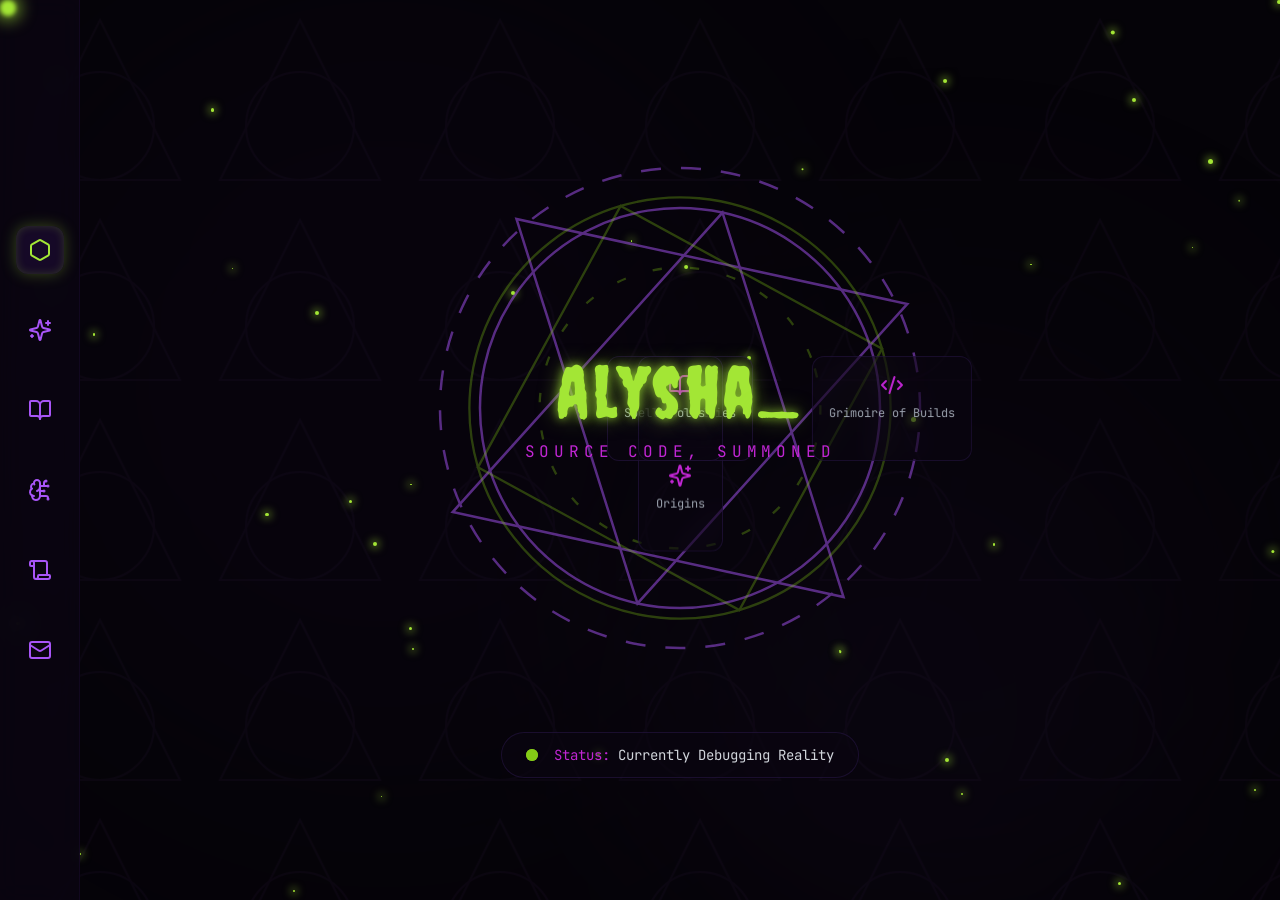
<file: index.html>
<!doctype html>
<html lang="en">
  <head>
    <meta charset="UTF-8" />
    <link rel="icon" type="image/svg+xml" href="/vite.svg" />
    <meta name="viewport" content="width=device-width, initial-scale=1.0" />
    <title>Home | witch-dev</title>
    <script type="module" crossorigin src="./assets/main.js"></script>
    <link rel="modulepreload" crossorigin href="./useScreenInit.js">
    <link rel="modulepreload" crossorigin href="./assets/proxy.js">
    <link rel="modulepreload" crossorigin href="./components/Navigation.js">
    <link rel="modulepreload" crossorigin href="./components/BackgroundEffects.js">
    <link rel="modulepreload" crossorigin href="./components/CursorTrail.js">
    <link rel="modulepreload" crossorigin href="./canvas.manifest.js">
    <link rel="stylesheet" crossorigin href="./assets/main.css">
    <script>
  window.__STATIC_PAGE_ROUTE__ = "/";

  (function () {
    if (!window.location.hash || window.location.hash === "#") {
      window.location.replace(
        window.location.pathname +
        window.location.search +
        "#/"
      );
    }
  })();
</script>
</head>
  <body>
    <div id="root"></div>
  </body>
</html>
</file>
<file: assets/main.css>
@import"https://fonts.googleapis.com/css2?family=Creepster&family=JetBrains+Mono:wght@400;700&family=Space+Grotesk:wght@300;400;600;700&display=swap";*,:before,:after{--tw-border-spacing-x: 0;--tw-border-spacing-y: 0;--tw-translate-x: 0;--tw-translate-y: 0;--tw-rotate: 0;--tw-skew-x: 0;--tw-skew-y: 0;--tw-scale-x: 1;--tw-scale-y: 1;--tw-pan-x: ;--tw-pan-y: ;--tw-pinch-zoom: ;--tw-scroll-snap-strictness: proximity;--tw-gradient-from-position: ;--tw-gradient-via-position: ;--tw-gradient-to-position: ;--tw-ordinal: ;--tw-slashed-zero: ;--tw-numeric-figure: ;--tw-numeric-spacing: ;--tw-numeric-fraction: ;--tw-ring-inset: ;--tw-ring-offset-width: 0px;--tw-ring-offset-color: #fff;--tw-ring-color: rgb(59 130 246 / .5);--tw-ring-offset-shadow: 0 0 #0000;--tw-ring-shadow: 0 0 #0000;--tw-shadow: 0 0 #0000;--tw-shadow-colored: 0 0 #0000;--tw-blur: ;--tw-brightness: ;--tw-contrast: ;--tw-grayscale: ;--tw-hue-rotate: ;--tw-invert: ;--tw-saturate: ;--tw-sepia: ;--tw-drop-shadow: ;--tw-backdrop-blur: ;--tw-backdrop-brightness: ;--tw-backdrop-contrast: ;--tw-backdrop-grayscale: ;--tw-backdrop-hue-rotate: ;--tw-backdrop-invert: ;--tw-backdrop-opacity: ;--tw-backdrop-saturate: ;--tw-backdrop-sepia: ;--tw-contain-size: ;--tw-contain-layout: ;--tw-contain-paint: ;--tw-contain-style: }::backdrop{--tw-border-spacing-x: 0;--tw-border-spacing-y: 0;--tw-translate-x: 0;--tw-translate-y: 0;--tw-rotate: 0;--tw-skew-x: 0;--tw-skew-y: 0;--tw-scale-x: 1;--tw-scale-y: 1;--tw-pan-x: ;--tw-pan-y: ;--tw-pinch-zoom: ;--tw-scroll-snap-strictness: proximity;--tw-gradient-from-position: ;--tw-gradient-via-position: ;--tw-gradient-to-position: ;--tw-ordinal: ;--tw-slashed-zero: ;--tw-numeric-figure: ;--tw-numeric-spacing: ;--tw-numeric-fraction: ;--tw-ring-inset: ;--tw-ring-offset-width: 0px;--tw-ring-offset-color: #fff;--tw-ring-color: rgb(59 130 246 / .5);--tw-ring-offset-shadow: 0 0 #0000;--tw-ring-shadow: 0 0 #0000;--tw-shadow: 0 0 #0000;--tw-shadow-colored: 0 0 #0000;--tw-blur: ;--tw-brightness: ;--tw-contrast: ;--tw-grayscale: ;--tw-hue-rotate: ;--tw-invert: ;--tw-saturate: ;--tw-sepia: ;--tw-drop-shadow: ;--tw-backdrop-blur: ;--tw-backdrop-brightness: ;--tw-backdrop-contrast: ;--tw-backdrop-grayscale: ;--tw-backdrop-hue-rotate: ;--tw-backdrop-invert: ;--tw-backdrop-opacity: ;--tw-backdrop-saturate: ;--tw-backdrop-sepia: ;--tw-contain-size: ;--tw-contain-layout: ;--tw-contain-paint: ;--tw-contain-style: }*,:before,:after{box-sizing:border-box;border-width:0;border-style:solid;border-color:#e5e7eb}:before,:after{--tw-content: ""}html,:host{line-height:1.5;-webkit-text-size-adjust:100%;-moz-tab-size:4;-o-tab-size:4;tab-size:4;font-family:ui-sans-serif,system-ui,sans-serif,"Apple Color Emoji","Segoe UI Emoji",Segoe UI Symbol,"Noto Color Emoji";font-feature-settings:normal;font-variation-settings:normal;-webkit-tap-highlight-color:transparent}body{margin:0;line-height:inherit}hr{height:0;color:inherit;border-top-width:1px}abbr:where([title]){-webkit-text-decoration:underline dotted;text-decoration:underline dotted}h1,h2,h3,h4,h5,h6{font-size:inherit;font-weight:inherit}a{color:inherit;text-decoration:inherit}b,strong{font-weight:bolder}code,kbd,samp,pre{font-family:JetBrains Mono,monospace;font-feature-settings:normal;font-variation-settings:normal;font-size:1em}small{font-size:80%}sub,sup{font-size:75%;line-height:0;position:relative;vertical-align:baseline}sub{bottom:-.25em}sup{top:-.5em}table{text-indent:0;border-color:inherit;border-collapse:collapse}button,input,optgroup,select,textarea{font-family:inherit;font-feature-settings:inherit;font-variation-settings:inherit;font-size:100%;font-weight:inherit;line-height:inherit;letter-spacing:inherit;color:inherit;margin:0;padding:0}button,select{text-transform:none}button,input:where([type=button]),input:where([type=reset]),input:where([type=submit]){-webkit-appearance:button;background-color:transparent;background-image:none}:-moz-focusring{outline:auto}:-moz-ui-invalid{box-shadow:none}progress{vertical-align:baseline}::-webkit-inner-spin-button,::-webkit-outer-spin-button{height:auto}[type=search]{-webkit-appearance:textfield;outline-offset:-2px}::-webkit-search-decoration{-webkit-appearance:none}::-webkit-file-upload-button{-webkit-appearance:button;font:inherit}summary{display:list-item}blockquote,dl,dd,h1,h2,h3,h4,h5,h6,hr,figure,p,pre{margin:0}fieldset{margin:0;padding:0}legend{padding:0}ol,ul,menu{list-style:none;margin:0;padding:0}dialog{padding:0}textarea{resize:vertical}input::-moz-placeholder,textarea::-moz-placeholder{opacity:1;color:#9ca3af}input::placeholder,textarea::placeholder{opacity:1;color:#9ca3af}button,[role=button]{cursor:pointer}:disabled{cursor:default}img,svg,video,canvas,audio,iframe,embed,object{display:block;vertical-align:middle}img,video{max-width:100%;height:auto}[hidden]:where(:not([hidden=until-found])){display:none}body{overflow-x:hidden;--tw-bg-opacity: 1;background-color:rgb(5 3 8 / var(--tw-bg-opacity, 1));font-family:Space Grotesk,sans-serif;--tw-text-opacity: 1;color:rgb(229 231 235 / var(--tw-text-opacity, 1))}body *::-moz-selection{--tw-bg-opacity: 1;background-color:rgb(132 204 22 / var(--tw-bg-opacity, 1));--tw-text-opacity: 1;color:rgb(5 3 8 / var(--tw-text-opacity, 1))}body *::selection{--tw-bg-opacity: 1;background-color:rgb(132 204 22 / var(--tw-bg-opacity, 1));--tw-text-opacity: 1;color:rgb(5 3 8 / var(--tw-text-opacity, 1))}body::-moz-selection{--tw-bg-opacity: 1;background-color:rgb(132 204 22 / var(--tw-bg-opacity, 1));--tw-text-opacity: 1;color:rgb(5 3 8 / var(--tw-text-opacity, 1))}body::selection{--tw-bg-opacity: 1;background-color:rgb(132 204 22 / var(--tw-bg-opacity, 1));--tw-text-opacity: 1;color:rgb(5 3 8 / var(--tw-text-opacity, 1))}body{cursor:none}a,button,input,textarea,select{cursor:none!important}.pointer-events-none{pointer-events:none}.fixed{position:fixed}.absolute{position:absolute}.relative{position:relative}.sticky{position:sticky}.-inset-\[50\%\]{top:-50%;right:-50%;bottom:-50%;left:-50%}.inset-0{top:0;right:0;bottom:0;left:0}.inset-4{top:1rem;right:1rem;bottom:1rem;left:1rem}.-bottom-4{bottom:-1rem}.-bottom-8{bottom:-2rem}.-left-4{left:-1rem}.-left-\[43px\]{left:-43px}.-right-4{right:-1rem}.-top-4{top:-1rem}.bottom-1\/4{bottom:25%}.bottom-10{bottom:2.5rem}.bottom-4{bottom:1rem}.left-0{left:0}.left-1\/2{left:50%}.left-1\/4{left:25%}.left-16{left:4rem}.left-\[15px\]{left:15px}.right-0{right:0}.right-1\/4{right:25%}.right-4{right:1rem}.top-0{top:0}.top-1{top:.25rem}.top-1\/2{top:50%}.top-1\/4{top:25%}.top-10{top:2.5rem}.top-24{top:6rem}.top-32{top:8rem}.top-4{top:1rem}.z-0{z-index:0}.z-10{z-index:10}.z-20{z-index:20}.z-50{z-index:50}.z-\[100\]{z-index:100}.z-\[60\]{z-index:60}.mx-auto{margin-left:auto;margin-right:auto}.mb-1{margin-bottom:.25rem}.mb-12{margin-bottom:3rem}.mb-16{margin-bottom:4rem}.mb-2{margin-bottom:.5rem}.mb-24{margin-bottom:6rem}.mb-4{margin-bottom:1rem}.mb-6{margin-bottom:1.5rem}.mb-8{margin-bottom:2rem}.mt-1{margin-top:.25rem}.mt-12{margin-top:3rem}.mt-24{margin-top:6rem}.mt-4{margin-top:1rem}.mt-6{margin-top:1.5rem}.block{display:block}.flex{display:flex}.inline-flex{display:inline-flex}.grid{display:grid}.hidden{display:none}.aspect-square{aspect-ratio:1 / 1}.h-10{height:2.5rem}.h-12{height:3rem}.h-16{height:4rem}.h-2{height:.5rem}.h-20{height:5rem}.h-3{height:.75rem}.h-32{height:8rem}.h-4{height:1rem}.h-5{height:1.25rem}.h-6{height:1.5rem}.h-8{height:2rem}.h-\[200\%\]{height:200%}.h-\[300px\]{height:300px}.h-\[400px\]{height:400px}.h-\[40vw\]{height:40vw}.h-\[50vw\]{height:50vw}.h-\[600px\]{height:600px}.h-\[60vw\]{height:60vw}.h-\[80vh\]{height:80vh}.h-full{height:100%}.h-screen{height:100vh}.min-h-\[80vh\]{min-height:80vh}.min-h-screen{min-height:100vh}.w-10{width:2.5rem}.w-12{width:3rem}.w-16{width:4rem}.w-2{width:.5rem}.w-20{width:5rem}.w-3{width:.75rem}.w-3\/4{width:75%}.w-32{width:8rem}.w-4{width:1rem}.w-48{width:12rem}.w-5{width:1.25rem}.w-6{width:1.5rem}.w-8{width:2rem}.w-\[150\%\]{width:150%}.w-\[2px\]{width:2px}.w-\[300px\]{width:300px}.w-\[350px\]{width:350px}.w-\[40vw\]{width:40vw}.w-\[50vw\]{width:50vw}.w-\[600px\]{width:600px}.w-\[60vw\]{width:60vw}.w-full{width:100%}.max-w-2xl{max-width:42rem}.max-w-4xl{max-width:56rem}.max-w-6xl{max-width:72rem}.max-w-7xl{max-width:80rem}.max-w-\[200px\]{max-width:200px}.max-w-md{max-width:28rem}.flex-1{flex:1 1 0%}.shrink-0{flex-shrink:0}.origin-top-right{transform-origin:top right}.-translate-x-1\/2{--tw-translate-x: -50%;transform:translate(var(--tw-translate-x),var(--tw-translate-y)) rotate(var(--tw-rotate)) skew(var(--tw-skew-x)) skewY(var(--tw-skew-y)) scaleX(var(--tw-scale-x)) scaleY(var(--tw-scale-y))}.-translate-x-4{--tw-translate-x: -1rem;transform:translate(var(--tw-translate-x),var(--tw-translate-y)) rotate(var(--tw-rotate)) skew(var(--tw-skew-x)) skewY(var(--tw-skew-y)) scaleX(var(--tw-scale-x)) scaleY(var(--tw-scale-y))}.-translate-y-1\/2{--tw-translate-y: -50%;transform:translate(var(--tw-translate-x),var(--tw-translate-y)) rotate(var(--tw-rotate)) skew(var(--tw-skew-x)) skewY(var(--tw-skew-y)) scaleX(var(--tw-scale-x)) scaleY(var(--tw-scale-y))}.scale-150{--tw-scale-x: 1.5;--tw-scale-y: 1.5;transform:translate(var(--tw-translate-x),var(--tw-translate-y)) rotate(var(--tw-rotate)) skew(var(--tw-skew-x)) skewY(var(--tw-skew-y)) scaleX(var(--tw-scale-x)) scaleY(var(--tw-scale-y))}.scale-75{--tw-scale-x: .75;--tw-scale-y: .75;transform:translate(var(--tw-translate-x),var(--tw-translate-y)) rotate(var(--tw-rotate)) skew(var(--tw-skew-x)) skewY(var(--tw-skew-y)) scaleX(var(--tw-scale-x)) scaleY(var(--tw-scale-y))}.transform{transform:translate(var(--tw-translate-x),var(--tw-translate-y)) rotate(var(--tw-rotate)) skew(var(--tw-skew-x)) skewY(var(--tw-skew-y)) scaleX(var(--tw-scale-x)) scaleY(var(--tw-scale-y))}@keyframes fog-drift{0%{transform:translate(-10%) translateY(0) scale(1);opacity:.3}50%{transform:translate(10%) translateY(-5%) scale(1.1);opacity:.5}to{transform:translate(-10%) translateY(0) scale(1);opacity:.3}}.animate-fog-drift{animation:fog-drift 30s linear infinite}@keyframes ping{75%,to{transform:scale(2);opacity:0}}.animate-ping{animation:ping 1s cubic-bezier(0,0,.2,1) infinite}@keyframes pulse{50%{opacity:.5}}.animate-pulse{animation:pulse 2s cubic-bezier(.4,0,.6,1) infinite}@keyframes spin-reverse{0%{transform:rotate(360deg)}to{transform:rotate(0)}}.animate-spin-reverse-slow{animation:spin-reverse 25s linear infinite}@keyframes spin{to{transform:rotate(360deg)}}.animate-spin-slow{animation:spin 20s linear infinite}.cursor-grab{cursor:grab}.cursor-pointer{cursor:pointer}.resize-none{resize:none}.snap-x{scroll-snap-type:x var(--tw-scroll-snap-strictness)}.snap-mandatory{--tw-scroll-snap-strictness: mandatory}.snap-center{scroll-snap-align:center}.scroll-mt-32{scroll-margin-top:8rem}.list-inside{list-style-position:inside}.list-disc{list-style-type:disc}.grid-cols-2{grid-template-columns:repeat(2,minmax(0,1fr))}.flex-col{flex-direction:column}.flex-wrap{flex-wrap:wrap}.items-start{align-items:flex-start}.items-end{align-items:flex-end}.items-center{align-items:center}.justify-center{justify-content:center}.justify-between{justify-content:space-between}.gap-12{gap:3rem}.gap-2{gap:.5rem}.gap-24{gap:6rem}.gap-3{gap:.75rem}.gap-4{gap:1rem}.gap-6{gap:1.5rem}.gap-8{gap:2rem}.space-y-2>:not([hidden])~:not([hidden]){--tw-space-y-reverse: 0;margin-top:calc(.5rem * calc(1 - var(--tw-space-y-reverse)));margin-bottom:calc(.5rem * var(--tw-space-y-reverse))}.space-y-4>:not([hidden])~:not([hidden]){--tw-space-y-reverse: 0;margin-top:calc(1rem * calc(1 - var(--tw-space-y-reverse)));margin-bottom:calc(1rem * var(--tw-space-y-reverse))}.overflow-hidden{overflow:hidden}.overflow-x-auto{overflow-x:auto}.overflow-y-hidden{overflow-y:hidden}.whitespace-nowrap{white-space:nowrap}.rounded{border-radius:.25rem}.rounded-2xl{border-radius:1rem}.rounded-3xl{border-radius:1.5rem}.rounded-\[100\%\]{border-radius:100%}.rounded-full{border-radius:9999px}.rounded-lg{border-radius:.5rem}.rounded-xl{border-radius:.75rem}.rounded-bl-2xl{border-bottom-left-radius:1rem}.rounded-bl-xl{border-bottom-left-radius:.75rem}.rounded-br-xl{border-bottom-right-radius:.75rem}.rounded-tl-xl{border-top-left-radius:.75rem}.rounded-tr-xl{border-top-right-radius:.75rem}.border{border-width:1px}.border-2{border-width:2px}.border-b{border-bottom-width:1px}.border-b-2{border-bottom-width:2px}.border-l{border-left-width:1px}.border-l-2{border-left-width:2px}.border-l-4{border-left-width:4px}.border-r{border-right-width:1px}.border-r-2{border-right-width:2px}.border-t-2{border-top-width:2px}.border-dashed{border-style:dashed}.border-dotted{border-style:dotted}.border-coven-green-400{--tw-border-opacity: 1;border-color:rgb(163 230 53 / var(--tw-border-opacity, 1))}.border-coven-green-500\/30{border-color:#84cc164d}.border-coven-green-500\/50{border-color:#84cc1680}.border-coven-magenta\/30{border-color:#d946ef4d}.border-coven-purple-400{--tw-border-opacity: 1;border-color:rgb(192 38 211 / var(--tw-border-opacity, 1))}.border-coven-purple-500{--tw-border-opacity: 1;border-color:rgb(168 85 247 / var(--tw-border-opacity, 1))}.border-coven-purple-500\/30{border-color:#a855f74d}.border-coven-purple-500\/50{border-color:#a855f780}.border-coven-purple-800\/50{border-color:#2d1b4e80}.border-coven-purple-900{--tw-border-opacity: 1;border-color:rgb(26 11 46 / var(--tw-border-opacity, 1))}.border-coven-purple-900\/20{border-color:#1a0b2e33}.border-coven-purple-900\/50{border-color:#1a0b2e80}.border-gray-800{--tw-border-opacity: 1;border-color:rgb(31 41 55 / var(--tw-border-opacity, 1))}.border-l-current{border-left-color:currentColor}.bg-coven-black{--tw-bg-opacity: 1;background-color:rgb(5 3 8 / var(--tw-bg-opacity, 1))}.bg-coven-black\/50{background-color:#05030880}.bg-coven-black\/80{background-color:#050308cc}.bg-coven-black\/90{background-color:#050308e6}.bg-coven-dark{--tw-bg-opacity: 1;background-color:rgb(10 6 18 / var(--tw-bg-opacity, 1))}.bg-coven-dark\/80{background-color:#0a0612cc}.bg-coven-green-400{--tw-bg-opacity: 1;background-color:rgb(163 230 53 / var(--tw-bg-opacity, 1))}.bg-coven-green-500{--tw-bg-opacity: 1;background-color:rgb(132 204 22 / var(--tw-bg-opacity, 1))}.bg-coven-green-500\/20{background-color:#84cc1633}.bg-coven-magenta\/10{background-color:#d946ef1a}.bg-coven-magenta\/20{background-color:#d946ef33}.bg-coven-purple-400{--tw-bg-opacity: 1;background-color:rgb(192 38 211 / var(--tw-bg-opacity, 1))}.bg-coven-purple-500\/20{background-color:#a855f733}.bg-coven-purple-800\/20{background-color:#2d1b4e33}.bg-coven-purple-900{--tw-bg-opacity: 1;background-color:rgb(26 11 46 / var(--tw-bg-opacity, 1))}.bg-coven-purple-900\/20{background-color:#1a0b2e33}.bg-coven-purple-900\/40{background-color:#1a0b2e66}.bg-coven-purple-900\/50{background-color:#1a0b2e80}.bg-coven-purple-900\/80{background-color:#1a0b2ecc}.bg-gradient-to-bl{background-image:linear-gradient(to bottom left,var(--tw-gradient-stops))}.bg-gradient-to-br{background-image:linear-gradient(to bottom right,var(--tw-gradient-stops))}.bg-gradient-to-r{background-image:linear-gradient(to right,var(--tw-gradient-stops))}.bg-gradient-to-tl{background-image:linear-gradient(to top left,var(--tw-gradient-stops))}.bg-gradient-to-tr{background-image:linear-gradient(to top right,var(--tw-gradient-stops))}.from-coven-dark{--tw-gradient-from: #0a0612 var(--tw-gradient-from-position);--tw-gradient-to: rgb(10 6 18 / 0) var(--tw-gradient-to-position);--tw-gradient-stops: var(--tw-gradient-from), var(--tw-gradient-to)}.from-coven-green-500\/10{--tw-gradient-from: rgb(132 204 22 / .1) var(--tw-gradient-from-position);--tw-gradient-to: rgb(132 204 22 / 0) var(--tw-gradient-to-position);--tw-gradient-stops: var(--tw-gradient-from), var(--tw-gradient-to)}.from-coven-purple-500\/10{--tw-gradient-from: rgb(168 85 247 / .1) var(--tw-gradient-from-position);--tw-gradient-to: rgb(168 85 247 / 0) var(--tw-gradient-to-position);--tw-gradient-stops: var(--tw-gradient-from), var(--tw-gradient-to)}.from-coven-purple-900\/20{--tw-gradient-from: rgb(26 11 46 / .2) var(--tw-gradient-from-position);--tw-gradient-to: rgb(26 11 46 / 0) var(--tw-gradient-to-position);--tw-gradient-stops: var(--tw-gradient-from), var(--tw-gradient-to)}.from-transparent{--tw-gradient-from: transparent var(--tw-gradient-from-position);--tw-gradient-to: rgb(0 0 0 / 0) var(--tw-gradient-to-position);--tw-gradient-stops: var(--tw-gradient-from), var(--tw-gradient-to)}.via-transparent{--tw-gradient-to: rgb(0 0 0 / 0) var(--tw-gradient-to-position);--tw-gradient-stops: var(--tw-gradient-from), transparent var(--tw-gradient-via-position), var(--tw-gradient-to)}.via-white\/5{--tw-gradient-to: rgb(255 255 255 / 0) var(--tw-gradient-to-position);--tw-gradient-stops: var(--tw-gradient-from), rgb(255 255 255 / .05) var(--tw-gradient-via-position), var(--tw-gradient-to)}.to-coven-magenta\/10{--tw-gradient-to: rgb(217 70 239 / .1) var(--tw-gradient-to-position)}.to-coven-purple-500\/10{--tw-gradient-to: rgb(168 85 247 / .1) var(--tw-gradient-to-position)}.to-coven-purple-900\/50{--tw-gradient-to: rgb(26 11 46 / .5) var(--tw-gradient-to-position)}.to-white\/20{--tw-gradient-to: rgb(255 255 255 / .2) var(--tw-gradient-to-position)}.fill-transparent{fill:transparent}.stroke-current{stroke:currentColor}.stroke-\[0\.5\]{stroke-width:.5}.object-cover{-o-object-fit:cover;object-fit:cover}.p-2{padding:.5rem}.p-3{padding:.75rem}.p-4{padding:1rem}.p-6{padding:1.5rem}.p-8{padding:2rem}.px-3{padding-left:.75rem;padding-right:.75rem}.px-4{padding-left:1rem;padding-right:1rem}.px-6{padding-left:1.5rem;padding-right:1.5rem}.py-1{padding-top:.25rem;padding-bottom:.25rem}.py-12{padding-top:3rem;padding-bottom:3rem}.py-2{padding-top:.5rem;padding-bottom:.5rem}.py-3{padding-top:.75rem;padding-bottom:.75rem}.py-4{padding-top:1rem;padding-bottom:1rem}.pb-12{padding-bottom:3rem}.pb-32{padding-bottom:8rem}.pb-4{padding-bottom:1rem}.pl-6{padding-left:1.5rem}.pl-8{padding-left:2rem}.text-left{text-align:left}.text-center{text-align:center}.font-creepster{font-family:Creepster,cursive}.font-mono{font-family:JetBrains Mono,monospace}.font-space{font-family:Space Grotesk,sans-serif}.text-2xl{font-size:1.5rem;line-height:2rem}.text-3xl{font-size:1.875rem;line-height:2.25rem}.text-4xl{font-size:2.25rem;line-height:2.5rem}.text-5xl{font-size:3rem;line-height:1}.text-\[10px\]{font-size:10px}.text-lg{font-size:1.125rem;line-height:1.75rem}.text-sm{font-size:.875rem;line-height:1.25rem}.text-xl{font-size:1.25rem;line-height:1.75rem}.text-xs{font-size:.75rem;line-height:1rem}.font-bold{font-weight:700}.uppercase{text-transform:uppercase}.leading-relaxed{line-height:1.625}.tracking-\[0\.3em\]{letter-spacing:.3em}.tracking-wider{letter-spacing:.05em}.tracking-widest{letter-spacing:.1em}.text-coven-green-300{--tw-text-opacity: 1;color:rgb(190 242 100 / var(--tw-text-opacity, 1))}.text-coven-green-400{--tw-text-opacity: 1;color:rgb(163 230 53 / var(--tw-text-opacity, 1))}.text-coven-green-500{--tw-text-opacity: 1;color:rgb(132 204 22 / var(--tw-text-opacity, 1))}.text-coven-green-500\/0{color:#84cc1600}.text-coven-magenta{--tw-text-opacity: 1;color:rgb(217 70 239 / var(--tw-text-opacity, 1))}.text-coven-purple-400{--tw-text-opacity: 1;color:rgb(192 38 211 / var(--tw-text-opacity, 1))}.text-coven-purple-500{--tw-text-opacity: 1;color:rgb(168 85 247 / var(--tw-text-opacity, 1))}.text-gray-200{--tw-text-opacity: 1;color:rgb(229 231 235 / var(--tw-text-opacity, 1))}.text-gray-300{--tw-text-opacity: 1;color:rgb(209 213 219 / var(--tw-text-opacity, 1))}.text-gray-400{--tw-text-opacity: 1;color:rgb(156 163 175 / var(--tw-text-opacity, 1))}.text-gray-500{--tw-text-opacity: 1;color:rgb(107 114 128 / var(--tw-text-opacity, 1))}.text-gray-700{--tw-text-opacity: 1;color:rgb(55 65 81 / var(--tw-text-opacity, 1))}.text-red-400{--tw-text-opacity: 1;color:rgb(248 113 113 / var(--tw-text-opacity, 1))}.opacity-0{opacity:0}.opacity-20{opacity:.2}.opacity-30{opacity:.3}.opacity-50{opacity:.5}.opacity-60{opacity:.6}.opacity-75{opacity:.75}.opacity-\[0\.03\]{opacity:.03}.mix-blend-multiply{mix-blend-mode:multiply}.mix-blend-screen{mix-blend-mode:screen}.mix-blend-luminosity{mix-blend-mode:luminosity}.shadow{--tw-shadow: 0 1px 3px 0 rgb(0 0 0 / .1), 0 1px 2px -1px rgb(0 0 0 / .1);--tw-shadow-colored: 0 1px 3px 0 var(--tw-shadow-color), 0 1px 2px -1px var(--tw-shadow-color);box-shadow:var(--tw-ring-offset-shadow, 0 0 #0000),var(--tw-ring-shadow, 0 0 #0000),var(--tw-shadow)}.shadow-\[-5px_5px_10px_rgba\(0\,0\,0\,0\.5\)\]{--tw-shadow: -5px 5px 10px rgba(0,0,0,.5);--tw-shadow-colored: -5px 5px 10px var(--tw-shadow-color);box-shadow:var(--tw-ring-offset-shadow, 0 0 #0000),var(--tw-ring-shadow, 0 0 #0000),var(--tw-shadow)}.shadow-\[0_-10px_20px_rgba\(0\,0\,0\,0\.5\)\]{--tw-shadow: 0 -10px 20px rgba(0,0,0,.5);--tw-shadow-colored: 0 -10px 20px var(--tw-shadow-color);box-shadow:var(--tw-ring-offset-shadow, 0 0 #0000),var(--tw-ring-shadow, 0 0 #0000),var(--tw-shadow)}.shadow-\[0_0_15px_rgba\(217\,70\,239\,0\.3\)\]{--tw-shadow: 0 0 15px rgba(217,70,239,.3);--tw-shadow-colored: 0 0 15px var(--tw-shadow-color);box-shadow:var(--tw-ring-offset-shadow, 0 0 #0000),var(--tw-ring-shadow, 0 0 #0000),var(--tw-shadow)}.blur{--tw-blur: blur(8px);filter:var(--tw-blur) var(--tw-brightness) var(--tw-contrast) var(--tw-grayscale) var(--tw-hue-rotate) var(--tw-invert) var(--tw-saturate) var(--tw-sepia) var(--tw-drop-shadow)}.blur-3xl{--tw-blur: blur(64px);filter:var(--tw-blur) var(--tw-brightness) var(--tw-contrast) var(--tw-grayscale) var(--tw-hue-rotate) var(--tw-invert) var(--tw-saturate) var(--tw-sepia) var(--tw-drop-shadow)}.blur-\[100px\]{--tw-blur: blur(100px);filter:var(--tw-blur) var(--tw-brightness) var(--tw-contrast) var(--tw-grayscale) var(--tw-hue-rotate) var(--tw-invert) var(--tw-saturate) var(--tw-sepia) var(--tw-drop-shadow)}.blur-\[120px\]{--tw-blur: blur(120px);filter:var(--tw-blur) var(--tw-brightness) var(--tw-contrast) var(--tw-grayscale) var(--tw-hue-rotate) var(--tw-invert) var(--tw-saturate) var(--tw-sepia) var(--tw-drop-shadow)}.blur-\[2px\]{--tw-blur: blur(2px);filter:var(--tw-blur) var(--tw-brightness) var(--tw-contrast) var(--tw-grayscale) var(--tw-hue-rotate) var(--tw-invert) var(--tw-saturate) var(--tw-sepia) var(--tw-drop-shadow)}.blur-xl{--tw-blur: blur(24px);filter:var(--tw-blur) var(--tw-brightness) var(--tw-contrast) var(--tw-grayscale) var(--tw-hue-rotate) var(--tw-invert) var(--tw-saturate) var(--tw-sepia) var(--tw-drop-shadow)}.drop-shadow-\[0_0_10px_rgba\(163\,230\,53\,0\.8\)\]{--tw-drop-shadow: drop-shadow(0 0 10px rgba(163,230,53,.8));filter:var(--tw-blur) var(--tw-brightness) var(--tw-contrast) var(--tw-grayscale) var(--tw-hue-rotate) var(--tw-invert) var(--tw-saturate) var(--tw-sepia) var(--tw-drop-shadow)}.drop-shadow-\[0_0_10px_rgba\(168\,85\,247\,0\.8\)\]{--tw-drop-shadow: drop-shadow(0 0 10px rgba(168,85,247,.8));filter:var(--tw-blur) var(--tw-brightness) var(--tw-contrast) var(--tw-grayscale) var(--tw-hue-rotate) var(--tw-invert) var(--tw-saturate) var(--tw-sepia) var(--tw-drop-shadow)}.filter{filter:var(--tw-blur) var(--tw-brightness) var(--tw-contrast) var(--tw-grayscale) var(--tw-hue-rotate) var(--tw-invert) var(--tw-saturate) var(--tw-sepia) var(--tw-drop-shadow)}.backdrop-blur-md{--tw-backdrop-blur: blur(12px);-webkit-backdrop-filter:var(--tw-backdrop-blur) var(--tw-backdrop-brightness) var(--tw-backdrop-contrast) var(--tw-backdrop-grayscale) var(--tw-backdrop-hue-rotate) var(--tw-backdrop-invert) var(--tw-backdrop-opacity) var(--tw-backdrop-saturate) var(--tw-backdrop-sepia);backdrop-filter:var(--tw-backdrop-blur) var(--tw-backdrop-brightness) var(--tw-backdrop-contrast) var(--tw-backdrop-grayscale) var(--tw-backdrop-hue-rotate) var(--tw-backdrop-invert) var(--tw-backdrop-opacity) var(--tw-backdrop-saturate) var(--tw-backdrop-sepia)}.backdrop-blur-sm{--tw-backdrop-blur: blur(4px);-webkit-backdrop-filter:var(--tw-backdrop-blur) var(--tw-backdrop-brightness) var(--tw-backdrop-contrast) var(--tw-backdrop-grayscale) var(--tw-backdrop-hue-rotate) var(--tw-backdrop-invert) var(--tw-backdrop-opacity) var(--tw-backdrop-saturate) var(--tw-backdrop-sepia);backdrop-filter:var(--tw-backdrop-blur) var(--tw-backdrop-brightness) var(--tw-backdrop-contrast) var(--tw-backdrop-grayscale) var(--tw-backdrop-hue-rotate) var(--tw-backdrop-invert) var(--tw-backdrop-opacity) var(--tw-backdrop-saturate) var(--tw-backdrop-sepia)}.transition{transition-property:color,background-color,border-color,text-decoration-color,fill,stroke,opacity,box-shadow,transform,filter,backdrop-filter;transition-timing-function:cubic-bezier(.4,0,.2,1);transition-duration:.15s}.transition-all{transition-property:all;transition-timing-function:cubic-bezier(.4,0,.2,1);transition-duration:.15s}.transition-colors{transition-property:color,background-color,border-color,text-decoration-color,fill,stroke;transition-timing-function:cubic-bezier(.4,0,.2,1);transition-duration:.15s}.transition-opacity{transition-property:opacity;transition-timing-function:cubic-bezier(.4,0,.2,1);transition-duration:.15s}.transition-transform{transition-property:transform;transition-timing-function:cubic-bezier(.4,0,.2,1);transition-duration:.15s}.duration-300{transition-duration:.3s}.duration-500{transition-duration:.5s}.duration-700{transition-duration:.7s}.text-glow-green{text-shadow:0 0 10px rgba(163,230,53,.7),0 0 20px rgba(163,230,53,.5)}.text-glow-purple{text-shadow:0 0 10px rgba(168,85,247,.7),0 0 20px rgba(168,85,247,.5)}.box-glow-green{box-shadow:0 0 15px #a3e6354d,inset 0 0 10px #a3e63533}.box-glow-purple{box-shadow:0 0 15px #a855f74d,inset 0 0 10px #a855f733}.glass-panel{border-width:1px;border-color:#2d1b4e80;background-color:#0a061299;--tw-backdrop-blur: blur(12px);-webkit-backdrop-filter:var(--tw-backdrop-blur) var(--tw-backdrop-brightness) var(--tw-backdrop-contrast) var(--tw-backdrop-grayscale) var(--tw-backdrop-hue-rotate) var(--tw-backdrop-invert) var(--tw-backdrop-opacity) var(--tw-backdrop-saturate) var(--tw-backdrop-sepia);backdrop-filter:var(--tw-backdrop-blur) var(--tw-backdrop-brightness) var(--tw-backdrop-contrast) var(--tw-backdrop-grayscale) var(--tw-backdrop-hue-rotate) var(--tw-backdrop-invert) var(--tw-backdrop-opacity) var(--tw-backdrop-saturate) var(--tw-backdrop-sepia)}::-webkit-scrollbar{width:8px;height:8px}::-webkit-scrollbar-track{--tw-bg-opacity: 1;background-color:rgb(5 3 8 / var(--tw-bg-opacity, 1))}::-webkit-scrollbar-thumb{border-radius:9999px;border-width:1px;border-color:#a855f74d;--tw-bg-opacity: 1;background-color:rgb(45 27 78 / var(--tw-bg-opacity, 1))}::-webkit-scrollbar-thumb:hover{--tw-bg-opacity: 1;background-color:rgb(168 85 247 / var(--tw-bg-opacity, 1))}.no-scrollbar::-webkit-scrollbar{display:none}.no-scrollbar{-ms-overflow-style:none;scrollbar-width:none}.hover\:border-coven-green-500\/50:hover{border-color:#84cc1680}.hover\:border-coven-magenta:hover{--tw-border-opacity: 1;border-color:rgb(217 70 239 / var(--tw-border-opacity, 1))}.hover\:border-coven-purple-500\/50:hover{border-color:#a855f780}.hover\:bg-coven-green-500\/40:hover{background-color:#84cc1666}.hover\:bg-coven-purple-500\/40:hover{background-color:#a855f766}.hover\:bg-coven-purple-800:hover{--tw-bg-opacity: 1;background-color:rgb(45 27 78 / var(--tw-bg-opacity, 1))}.hover\:bg-coven-purple-900\/20:hover{background-color:#1a0b2e33}.hover\:bg-coven-purple-900\/40:hover{background-color:#1a0b2e66}.hover\:bg-coven-purple-900\/50:hover{background-color:#1a0b2e80}.hover\:text-coven-green-300:hover{--tw-text-opacity: 1;color:rgb(190 242 100 / var(--tw-text-opacity, 1))}.hover\:text-coven-green-400:hover{--tw-text-opacity: 1;color:rgb(163 230 53 / var(--tw-text-opacity, 1))}.hover\:text-coven-purple-400:hover{--tw-text-opacity: 1;color:rgb(192 38 211 / var(--tw-text-opacity, 1))}.hover\:text-gray-200:hover{--tw-text-opacity: 1;color:rgb(229 231 235 / var(--tw-text-opacity, 1))}.hover\:text-white:hover{--tw-text-opacity: 1;color:rgb(255 255 255 / var(--tw-text-opacity, 1))}.hover\:box-glow-green:hover{box-shadow:0 0 15px #a3e6354d,inset 0 0 10px #a3e63533}.focus\:border-coven-green-500:focus{--tw-border-opacity: 1;border-color:rgb(132 204 22 / var(--tw-border-opacity, 1))}.focus\:outline-none:focus{outline:2px solid transparent;outline-offset:2px}.focus\:box-glow-green:focus{box-shadow:0 0 15px #a3e6354d,inset 0 0 10px #a3e63533}.active\:cursor-grabbing:active{cursor:grabbing}.disabled\:cursor-not-allowed:disabled{cursor:not-allowed}.disabled\:opacity-50:disabled{opacity:.5}.group:hover .group-hover\:translate-x-0{--tw-translate-x: 0px;transform:translate(var(--tw-translate-x),var(--tw-translate-y)) rotate(var(--tw-rotate)) skew(var(--tw-skew-x)) skewY(var(--tw-skew-y)) scaleX(var(--tw-scale-x)) scaleY(var(--tw-scale-y))}.group:hover .group-hover\:rotate-3{--tw-rotate: 3deg;transform:translate(var(--tw-translate-x),var(--tw-translate-y)) rotate(var(--tw-rotate)) skew(var(--tw-skew-x)) skewY(var(--tw-skew-y)) scaleX(var(--tw-scale-x)) scaleY(var(--tw-scale-y))}.group:hover .group-hover\:scale-110{--tw-scale-x: 1.1;--tw-scale-y: 1.1;transform:translate(var(--tw-translate-x),var(--tw-translate-y)) rotate(var(--tw-rotate)) skew(var(--tw-skew-x)) skewY(var(--tw-skew-y)) scaleX(var(--tw-scale-x)) scaleY(var(--tw-scale-y))}.group:hover .group-hover\:scale-150{--tw-scale-x: 1.5;--tw-scale-y: 1.5;transform:translate(var(--tw-translate-x),var(--tw-translate-y)) rotate(var(--tw-rotate)) skew(var(--tw-skew-x)) skewY(var(--tw-skew-y)) scaleX(var(--tw-scale-x)) scaleY(var(--tw-scale-y))}.group:hover .group-hover\:border-coven-green-400\/50{border-color:#a3e63580}.group:hover .group-hover\:text-coven-green-400{--tw-text-opacity: 1;color:rgb(163 230 53 / var(--tw-text-opacity, 1))}.group:hover .group-hover\:text-coven-green-500{--tw-text-opacity: 1;color:rgb(132 204 22 / var(--tw-text-opacity, 1))}.group:hover .group-hover\:text-gray-200{--tw-text-opacity: 1;color:rgb(229 231 235 / var(--tw-text-opacity, 1))}.group:hover .group-hover\:opacity-100{opacity:1}.group:hover .group-hover\:mix-blend-normal{mix-blend-mode:normal}@media (min-width: 768px){.md\:ml-20{margin-left:5rem}.md\:flex{display:flex}.md\:hidden{display:none}.md\:h-\[500px\]{height:500px}.md\:w-\[450px\]{width:450px}.md\:w-\[500px\]{width:500px}.md\:scale-100{--tw-scale-x: 1;--tw-scale-y: 1;transform:translate(var(--tw-translate-x),var(--tw-translate-y)) rotate(var(--tw-rotate)) skew(var(--tw-skew-x)) skewY(var(--tw-skew-y)) scaleX(var(--tw-scale-x)) scaleY(var(--tw-scale-y))}.md\:flex-row{flex-direction:row}.md\:gap-4{gap:1rem}.md\:p-12{padding:3rem}.md\:p-8{padding:2rem}.md\:text-4xl{font-size:2.25rem;line-height:2.5rem}.md\:text-7xl{font-size:4.5rem;line-height:1}.md\:text-base{font-size:1rem;line-height:1.5rem}}@media (min-width: 1024px){.lg\:block{display:block}.lg\:w-80{width:20rem}.lg\:flex-row{flex-direction:row}.lg\:p-12{padding:3rem}.lg\:text-left{text-align:left}}
</file>
